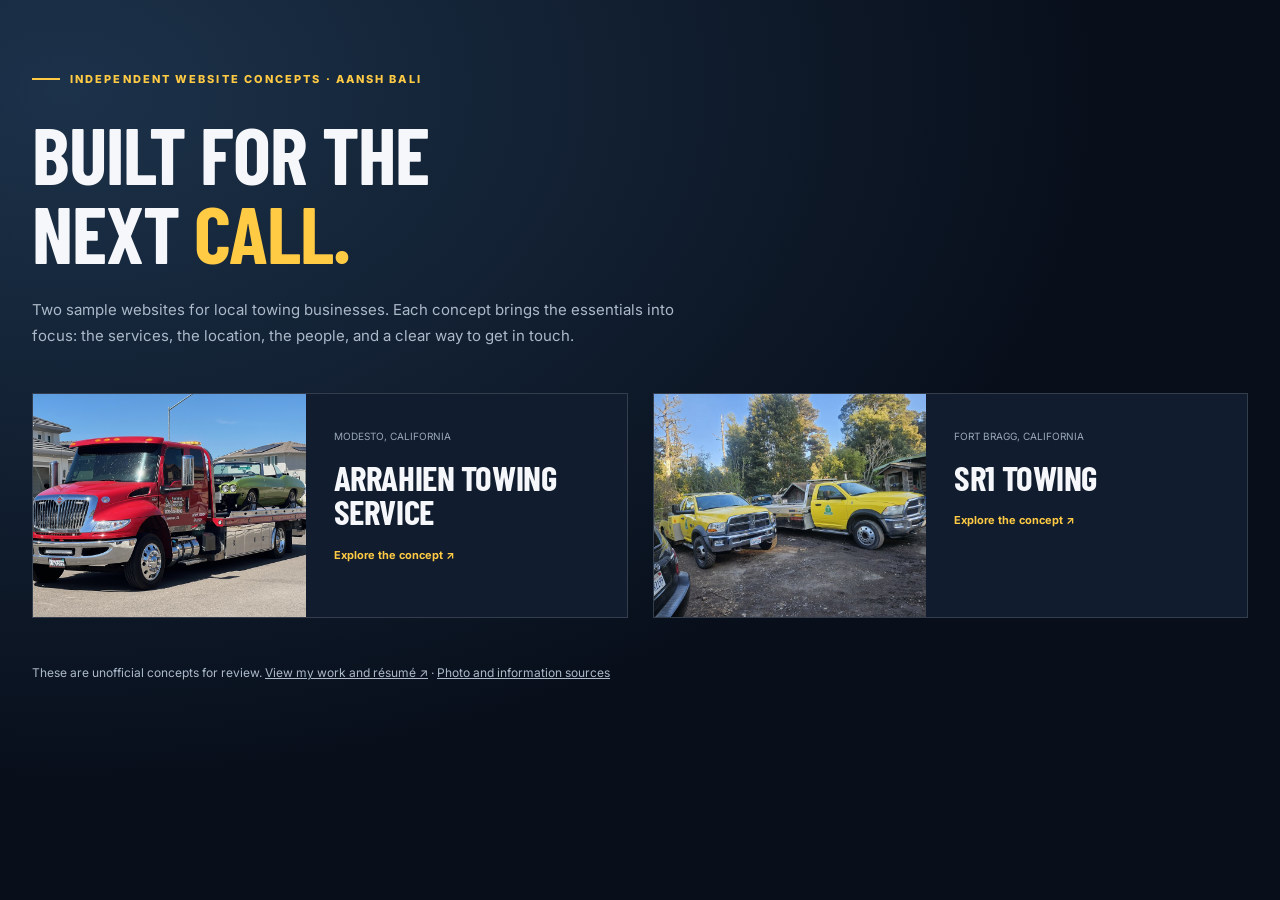
<file: index.html>
<!doctype html><html lang="en"><head><meta charset="utf-8"><meta name="viewport" content="width=device-width,initial-scale=1"><meta name="robots" content="noindex,nofollow,noarchive"><title>Towing Website Concepts — Aansh Bali</title><link rel="icon" href="./assets/favicon.svg"><link rel="stylesheet" href="./assets/style.css"></head><body><main class="hub"><div class="wrap"><div class="eyebrow">Independent website concepts · Aansh Bali</div><h1>Built for the<br>next <em style="color:var(--accent);font-style:normal">call.</em></h1><p>Two sample websites for local towing businesses. Each concept brings the essentials into focus: the services, the location, the people, and a clear way to get in touch.</p><div class="hub-grid"><a class="hub-card" href="./arrahien/"><img src="./assets/arrahien-0.jpg" alt="Arrahien Towing Service concept photo"><div><small>MODESTO, CALIFORNIA</small><h2>Arrahien Towing Service</h2><span>Explore the concept ↗</span></div></a><a class="hub-card" href="./sr1/"><img src="./assets/sr1-1.jpg" alt="SR1 Towing concept photo"><div><small>FORT BRAGG, CALIFORNIA</small><h2>SR1 Towing</h2><span>Explore the concept ↗</span></div></a></div><p style="font-size:12px">These are unofficial concepts for review. <a href="https://aanshbali.com/" style="text-decoration:underline">View my work and résumé ↗</a> · <a href="./credits.html" style="text-decoration:underline">Photo and information sources</a></p></div></main></body></html>
</file>
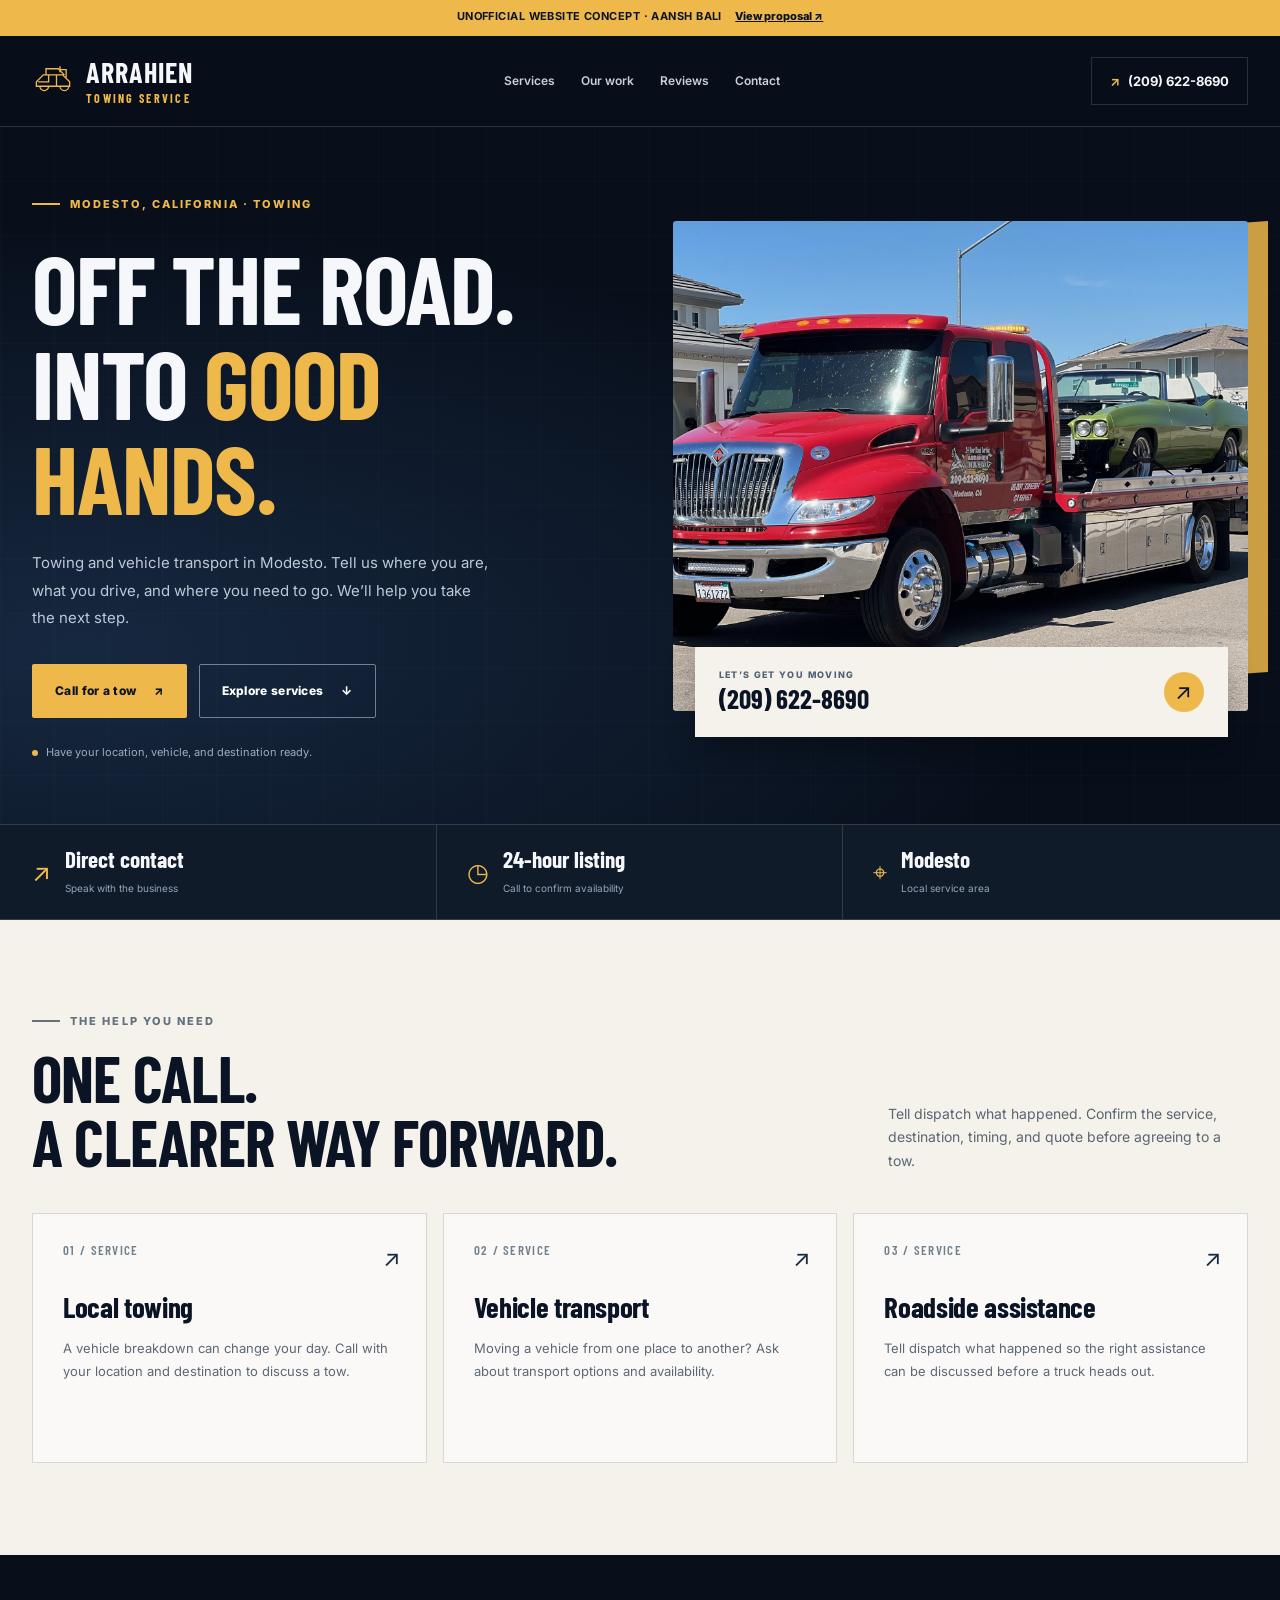
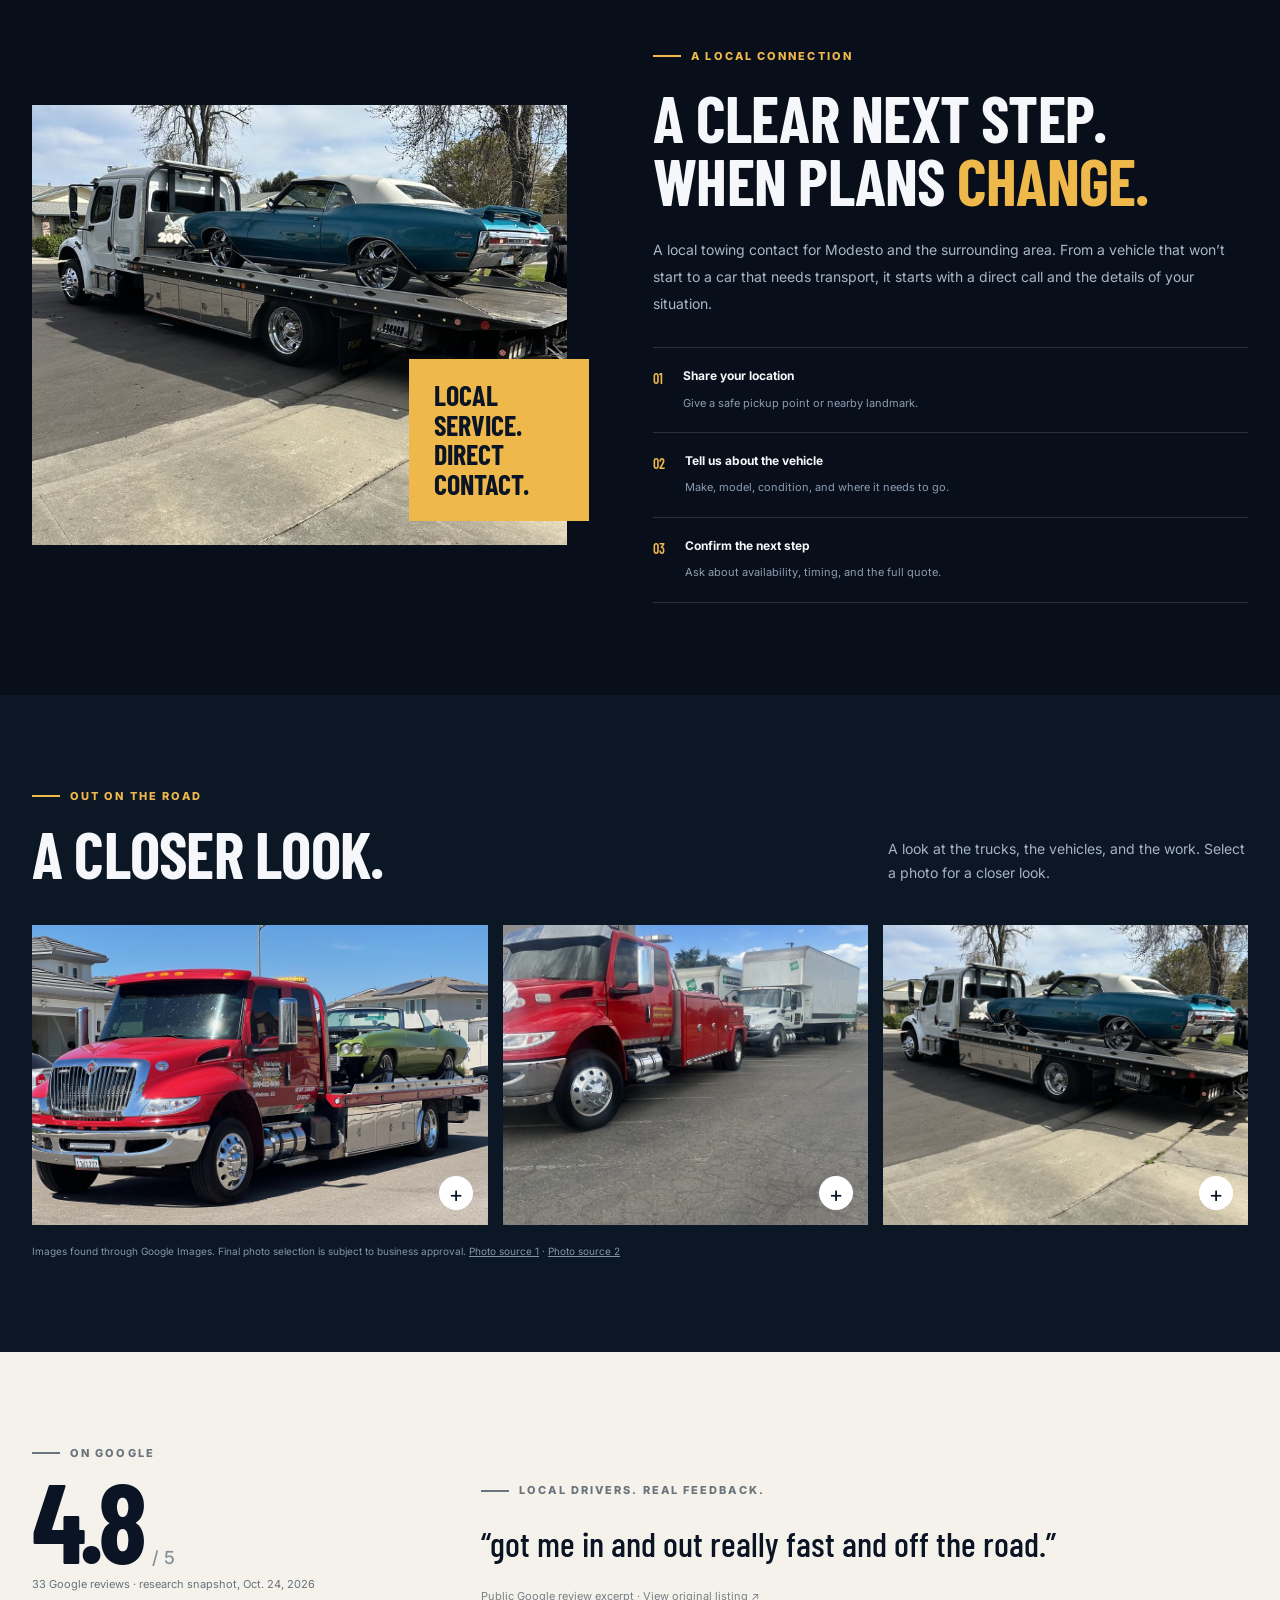
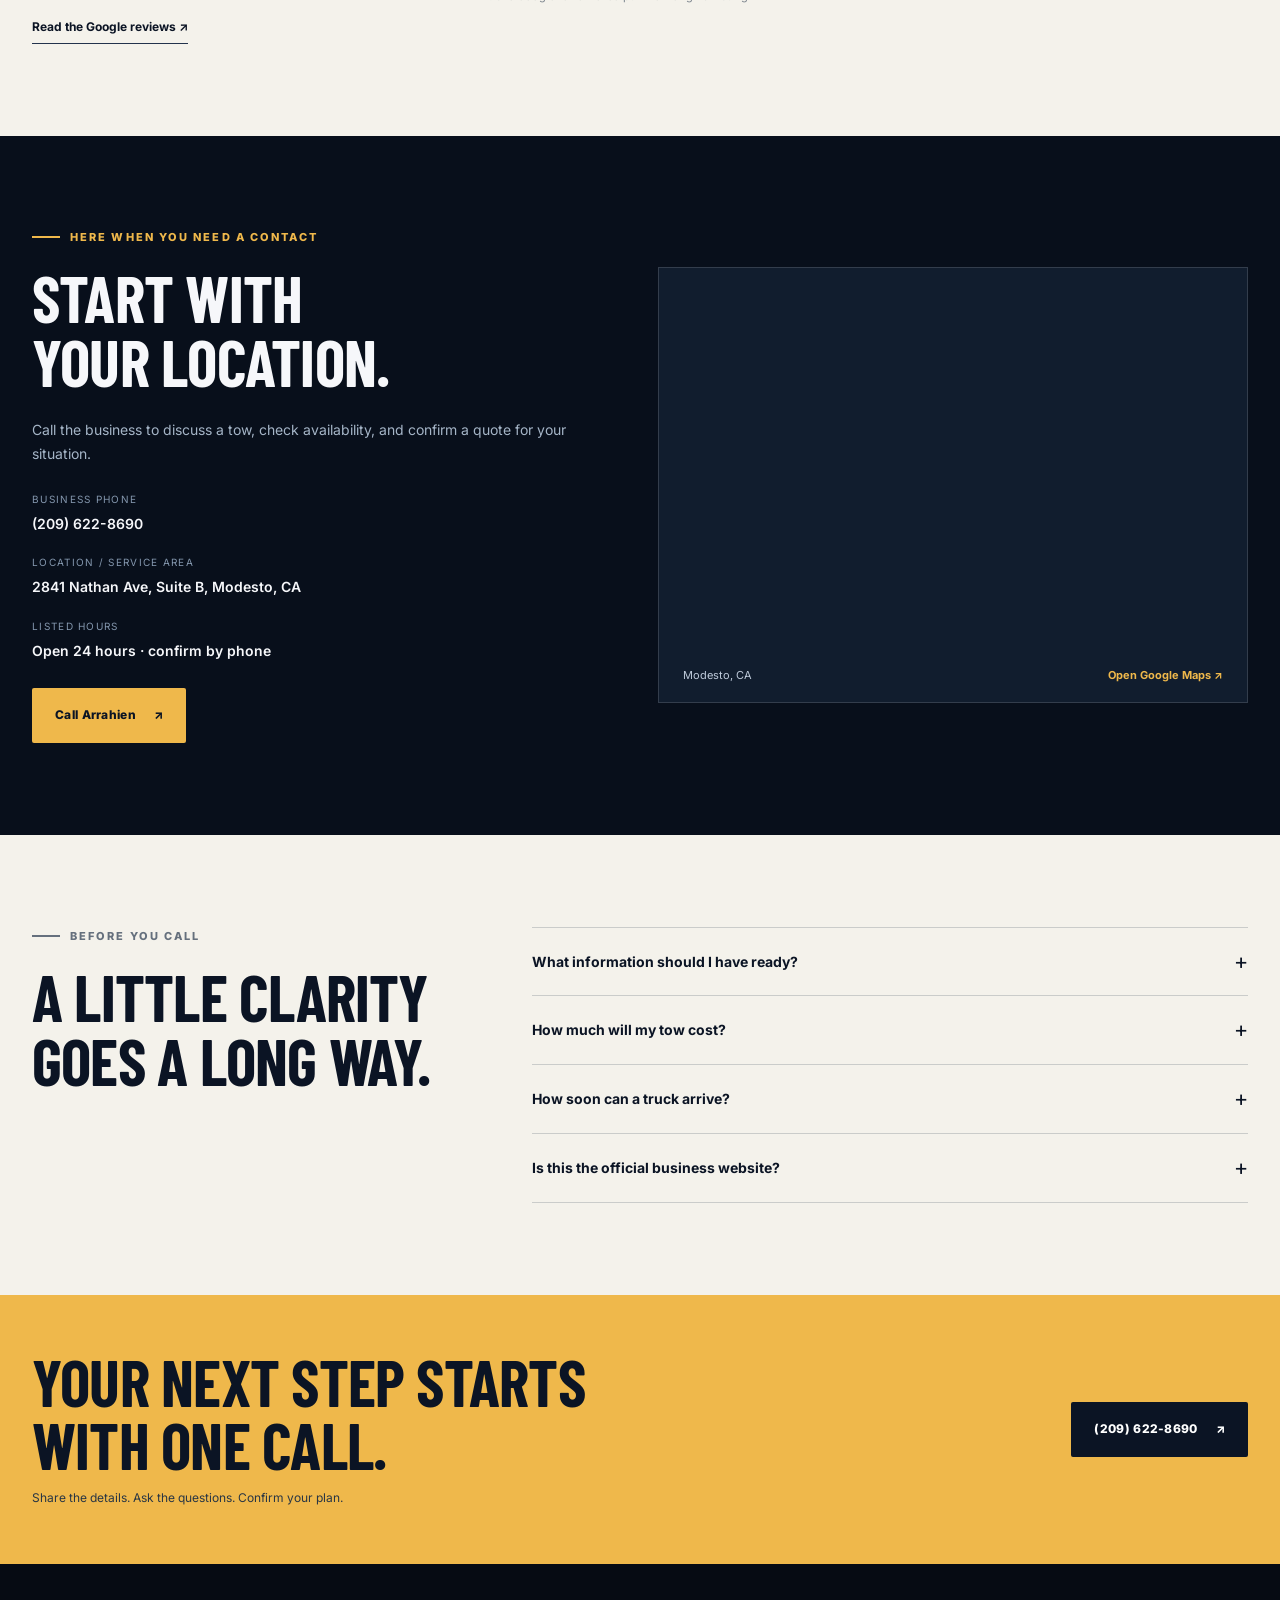
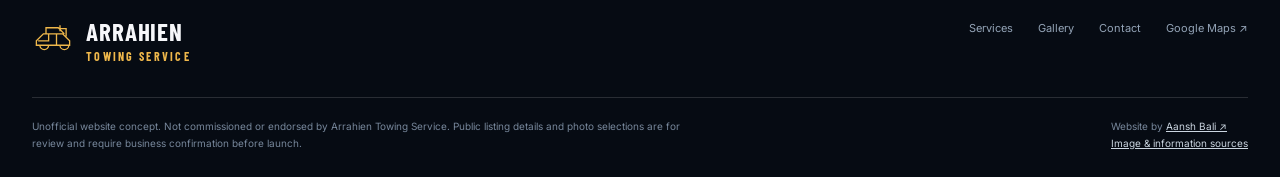
<file: arrahien/index.html>
<!doctype html>
<html lang="en"><head><meta charset="utf-8"><meta name="viewport" content="width=device-width,initial-scale=1"><meta name="robots" content="noindex,nofollow,noarchive"><meta name="description" content="Unofficial website concept for Arrahien Towing Service in Modesto, prepared by independent developer Aansh Bali."><title>Arrahien Towing Service | Website Concept by Aansh Bali</title><link rel="icon" href="../assets/favicon.svg" type="image/svg+xml"><link rel="stylesheet" href="../assets/style.css"><style>:root{--accent:#efb84b}</style></head>
<body><a class="skip" href="#main">Skip to content</a>
<div class="preview">UNOFFICIAL WEBSITE CONCEPT · AANSH BALI <button type="button" data-proposal>View proposal ↗</button></div>
<header class="nav"><div class="wrap nav-inner"><a href="#" aria-label="Arrahien Towing Service home"><span class="brand"><svg viewBox="0 0 48 48" aria-hidden="true"><path d="M5 30h23V17H13l-8 8v5Zm23-13h7l8 8v5H28M9 30a5 5 0 1 0 10 0m13 0a5 5 0 1 0 10 0M16 17v-7h14l7 7M7 25h12v-8M32 7v7m0-3h7v9"/></svg><span>ARRAHIEN<small>TOWING SERVICE</small></span></span></a><nav class="nav-links" id="main-menu" aria-label="Main navigation"><a href="#services">Services</a><a href="#work">Our work</a><a href="#reviews">Reviews</a><a href="#contact">Contact</a></nav><a class="nav-phone" href="tel:+12096228690" aria-label="Call Arrahien Towing Service at (209) 622-8690"><span aria-hidden="true">↗</span>(209) 622-8690</a><button class="menu-toggle" type="button" aria-controls="main-menu" aria-expanded="false">Menu</button></div></header>
<main id="main"><section class="hero"><div class="wrap hero-grid"><div class="hero-copy"><div class="eyebrow">Modesto, California · Towing</div><h1>Off the road.<br>Into <em>good hands.</em></h1><p>Towing and vehicle transport in Modesto. Tell us where you are, what you drive, and where you need to go. We’ll help you take the next step.</p><div class="actions"><a class="btn btn-primary" href="tel:+12096228690">Call for a tow <span aria-hidden="true">↗</span></a><a class="btn btn-outline" href="#services">Explore services <span aria-hidden="true">↓</span></a></div><div class="hero-note"><span class="dot"></span>Have your location, vehicle, and destination ready.</div></div><div class="hero-photo"><img src="../assets/arrahien-0.jpg" alt="Arrahien Towing Service truck or vehicle from its public business listing" fetchpriority="high"><a class="photo-label" href="tel:+12096228690"><span><small>LET’S GET YOU MOVING</small><strong>(209) 622-8690</strong></span><span class="round-arrow" aria-hidden="true">↗</span></a></div></div></section>
<div class="trust"><div class="wrap trust-inner"><div><span class="mark" aria-hidden="true">↗</span><div><b>Direct contact</b><small>Speak with the business</small></div></div><div><span class="mark" aria-hidden="true">◷</span><div><b>24-hour listing</b><small>Call to confirm availability</small></div></div><div><span class="mark" aria-hidden="true">⌖</span><div><b>Modesto</b><small>Local service area</small></div></div></div></div>
<section class="block light" id="services"><div class="wrap"><div class="heading"><div><div class="eyebrow">The help you need</div><h2>One call.<br>A clearer way forward.</h2></div><p>Tell dispatch what happened. Confirm the service, destination, timing, and quote before agreeing to a tow.</p></div><div class="service-grid"><article class="service"><div class="num">01 / SERVICE</div><span class="arrow" aria-hidden="true">↗</span><h3>Local towing</h3><p>A vehicle breakdown can change your day. Call with your location and destination to discuss a tow.</p></article><article class="service"><div class="num">02 / SERVICE</div><span class="arrow" aria-hidden="true">↗</span><h3>Vehicle transport</h3><p>Moving a vehicle from one place to another? Ask about transport options and availability.</p></article><article class="service"><div class="num">03 / SERVICE</div><span class="arrow" aria-hidden="true">↗</span><h3>Roadside assistance</h3><p>Tell dispatch what happened so the right assistance can be discussed before a truck heads out.</p></article></div></div></section>
<section class="block"><div class="wrap story-grid"><div class="story-image"><img src="../assets/arrahien-2.jpg" alt="Public business photo for Arrahien Towing Service" loading="lazy"><div class="tag">Local service.<br>Direct contact.</div></div><div class="story-copy"><div class="eyebrow">A local connection</div><h2>A clear next step.<br>When plans <em>change.</em></h2><p>A local towing contact for Modesto and the surrounding area. From a vehicle that won’t start to a car that needs transport, it starts with a direct call and the details of your situation.</p><div class="steps"><div class="step"><b>01</b><div><strong>Share your location</strong><span>Give a safe pickup point or nearby landmark.</span></div></div><div class="step"><b>02</b><div><strong>Tell us about the vehicle</strong><span>Make, model, condition, and where it needs to go.</span></div></div><div class="step"><b>03</b><div><strong>Confirm the next step</strong><span>Ask about availability, timing, and the full quote.</span></div></div></div></div></div></section>
<section class="block" id="work" style="background:#0c1726"><div class="wrap"><div class="heading"><div><div class="eyebrow">Out on the road</div><h2>A closer look.</h2></div><p>A look at the trucks, the vehicles, and the work. Select a photo for a closer look.</p></div><div class="gallery "><button type="button" data-photo aria-label="Enlarge Arrahien Towing Service photo 1"><img src="../assets/arrahien-0.jpg" alt="Arrahien Towing Service — public business photo 1" loading="lazy"><span class="zoom" aria-hidden="true">+</span></button><button type="button" data-photo aria-label="Enlarge Arrahien Towing Service photo 2"><img src="../assets/arrahien-1.jpg" alt="Arrahien Towing Service — public business photo 2" loading="lazy"><span class="zoom" aria-hidden="true">+</span></button><button type="button" data-photo aria-label="Enlarge Arrahien Towing Service photo 3"><img src="../assets/arrahien-2.jpg" alt="Arrahien Towing Service — public business photo 3" loading="lazy"><span class="zoom" aria-hidden="true">+</span></button></div><p class="gallery-note">Images found through Google Images. Final photo selection is subject to business approval. <a href="https://www.mapquest.com/us/california/arrahien-towing-service-358136338" target="_blank" rel="noopener noreferrer">Photo source 1</a> · <a href="https://m.yelp.com/biz/arrahien-towing-service-modesto" target="_blank" rel="noopener noreferrer">Photo source 2</a></p></div></section>
<section class="block light" id="reviews"><div class="wrap review-grid"><div><div class="eyebrow">On Google</div><div class="rating">4.8<small>/ 5</small></div><p class="review-meta">33 Google reviews · research snapshot, Oct. 24, 2026</p><a class="review-link" href="https://www.google.com/maps/place/Arrahien+Towing+Service/data=!4m7!3m6!1s0x809055187e3f0b5f:0x3ae7fdc0ac6f9054!8m2!3d37.6313284!4d-120.9415799!16s%2Fg%2F11t2yb88xp!19sChIJXws_fhhVkIARVJBvrMD95zo?authuser=0&amp;hl=en&amp;g_ep=EgoyMDI2MTAyMC4wIJJjKgBIAVAD&amp;rclk=1" target="_blank" rel="noopener noreferrer">Read the Google reviews ↗</a></div><div><div class="eyebrow">Local drivers. Real feedback.</div><blockquote class="review-quote">“got me in and out really fast and off the road.”</blockquote><div class="review-source">Public Google review excerpt · <a href="https://www.google.com/maps/place/Arrahien+Towing+Service/data=!4m7!3m6!1s0x809055187e3f0b5f:0x3ae7fdc0ac6f9054!8m2!3d37.6313284!4d-120.9415799!16s%2Fg%2F11t2yb88xp!19sChIJXws_fhhVkIARVJBvrMD95zo?authuser=0&amp;hl=en&amp;g_ep=EgoyMDI2MTAyMC4wIJJjKgBIAVAD&amp;rclk=1" target="_blank" rel="noopener noreferrer">View original listing ↗</a></div></div></div></section>
<section class="block" id="contact"><div class="wrap contact-grid"><div class="contact-copy"><div class="eyebrow">Here when you need a contact</div><h2>Start with<br>your location.</h2><p>Call the business to discuss a tow, check availability, and confirm a quote for your situation.</p><div class="contact-items"><div><small>Business phone</small><strong><a href="tel:+12096228690">(209) 622-8690</a></strong></div><div><small>Location / service area</small><strong>2841 Nathan Ave, Suite B, Modesto, CA</strong></div><div><small>Listed hours</small><strong>Open 24 hours · confirm by phone</strong></div></div><a class="btn btn-primary" href="tel:+12096228690">Call Arrahien <span aria-hidden="true">↗</span></a></div><div class="contact-map"><iframe title="Map showing Modesto towing location" src="https://www.google.com/maps?q=37.6313284,-120.9415799&amp;z=13&amp;output=embed" loading="lazy" referrerpolicy="no-referrer-when-downgrade" allowfullscreen></iframe><div class="map-bottom"><span>Modesto, CA</span><a href="https://www.google.com/maps/place/Arrahien+Towing+Service/data=!4m7!3m6!1s0x809055187e3f0b5f:0x3ae7fdc0ac6f9054!8m2!3d37.6313284!4d-120.9415799!16s%2Fg%2F11t2yb88xp!19sChIJXws_fhhVkIARVJBvrMD95zo?authuser=0&amp;hl=en&amp;g_ep=EgoyMDI2MTAyMC4wIJJjKgBIAVAD&amp;rclk=1" target="_blank" rel="noopener noreferrer">Open Google Maps ↗</a></div></div></div></section>
<section class="block light"><div class="wrap faq-grid"><div><div class="eyebrow">Before you call</div><h2>A little clarity<br>goes a long way.</h2></div><div><details><summary>What information should I have ready?</summary><p>Your exact location, vehicle make and model, whether it can roll or steer, and the destination. Mention access restrictions or any damage.</p></details><details><summary>How much will my tow cost?</summary><p>Call the business for a quote based on distance, vehicle type, access, and the service needed. Confirm the full price before agreeing to the work.</p></details><details><summary>How soon can a truck arrive?</summary><p>Availability changes. The business can confirm whether help is available and provide an estimated arrival time when you call.</p></details><details><summary>Is this the official business website?</summary><p>This is an independent design concept prepared by Aansh Bali. Business information and images need the business’s approval before an official launch.</p></details></div></div></section>
<section class="callout"><div class="wrap"><div><h2>Your next step starts<br>with one call.</h2><p>Share the details. Ask the questions. Confirm your plan.</p></div><a class="btn btn-paper" href="tel:+12096228690">(209) 622-8690 <span aria-hidden="true">↗</span></a></div></section></main>
<footer class="footer"><div class="wrap"><div class="footer-top"><a href="#"><span class="brand"><svg viewBox="0 0 48 48" aria-hidden="true"><path d="M5 30h23V17H13l-8 8v5Zm23-13h7l8 8v5H28M9 30a5 5 0 1 0 10 0m13 0a5 5 0 1 0 10 0M16 17v-7h14l7 7M7 25h12v-8M32 7v7m0-3h7v9"/></svg><span>ARRAHIEN<small>TOWING SERVICE</small></span></span></a><nav class="footer-nav" aria-label="Footer navigation"><a href="#services">Services</a><a href="#work">Gallery</a><a href="#contact">Contact</a><a href="https://www.google.com/maps/place/Arrahien+Towing+Service/data=!4m7!3m6!1s0x809055187e3f0b5f:0x3ae7fdc0ac6f9054!8m2!3d37.6313284!4d-120.9415799!16s%2Fg%2F11t2yb88xp!19sChIJXws_fhhVkIARVJBvrMD95zo?authuser=0&amp;hl=en&amp;g_ep=EgoyMDI2MTAyMC4wIJJjKgBIAVAD&amp;rclk=1" target="_blank" rel="noopener noreferrer">Google Maps ↗</a></nav></div><div class="footer-bottom"><p>Unofficial website concept. Not commissioned or endorsed by Arrahien Towing Service. Public listing details and photo selections are for review and require business confirmation before launch.</p><div>Website by <a href="https://aanshbali.com/" target="_blank" rel="noopener noreferrer">Aansh Bali ↗</a><br><a href="../credits.html">Image &amp; information sources</a></div></div></div></footer>
<a class="mobile-call" href="tel:+12096228690"><span>CALL THE BUSINESS ↗</span><strong>(209) 622-8690</strong></a>
<dialog id="proposal" aria-labelledby="proposal-title"><button class="dialog-close" type="button" data-close aria-label="Close proposal">×</button><div class="eyebrow">A website proposal from Aansh Bali</div><h2 id="proposal-title">Here’s what this<br>could become.</h2><p>I’m a college student and independent web developer in Fremont. You work directly with me, from the first idea through launch.</p><div class="price">$650 <small>one-time website build</small></div><ul><li>A finished mobile-friendly website with up to three pages</li><li>Your services, service area, approved photos, and contact details</li><li>Tap-to-call buttons, Google Maps links, and basic search metadata</li><li>Your business’s own content and final approval before launch</li></ul><p><strong>No monthly or annual service fees from me.</strong> Domain registration and renewal are paid separately to the registrar. Free hosting can be used where suitable; any paid plan, usage upgrade, or additional work would be agreed before a charge is incurred.</p><div class="actions"><a class="btn btn-primary" href="mailto:aanshsbali@gmail.com?subject=Zoom%20walkthrough%20%E2%80%94%20Arrahien%20Towing%20Service%20website%20concept">Arrange a Zoom walkthrough ↗</a><a class="btn btn-outline" href="https://aanshbali.com/" target="_blank" rel="noopener noreferrer">My work &amp; résumé ↗</a></div><p class="proposal-fine">This is a sample, not an agreed project or an official business website. A one-page build is $300; a larger build with up to five pages is $1,000. Final scope is agreed before work begins.</p></dialog>
<dialog id="lightbox" class="lightbox" aria-label="Enlarged business photo"><button class="dialog-close" type="button" data-close aria-label="Close enlarged photo">×</button><img alt=""></dialog><script src="../assets/site.js" defer></script></body></html>
</file>
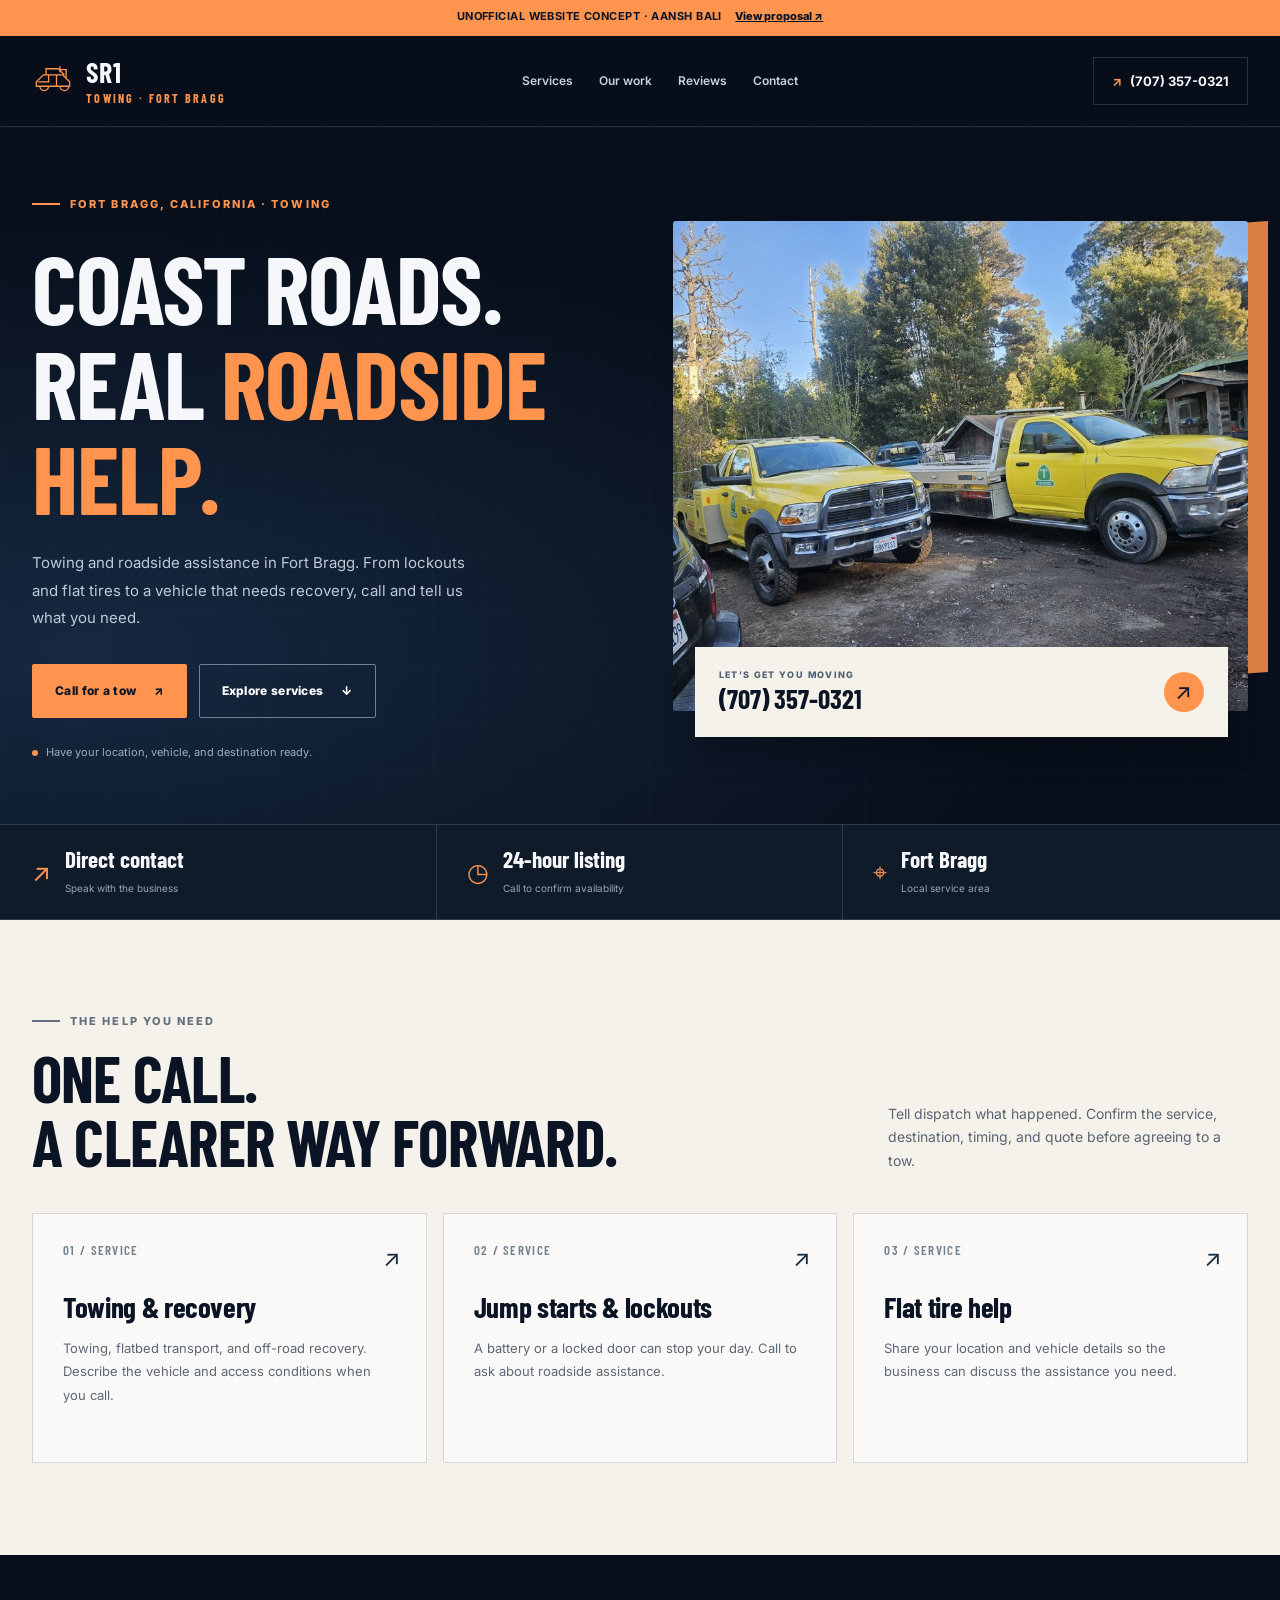
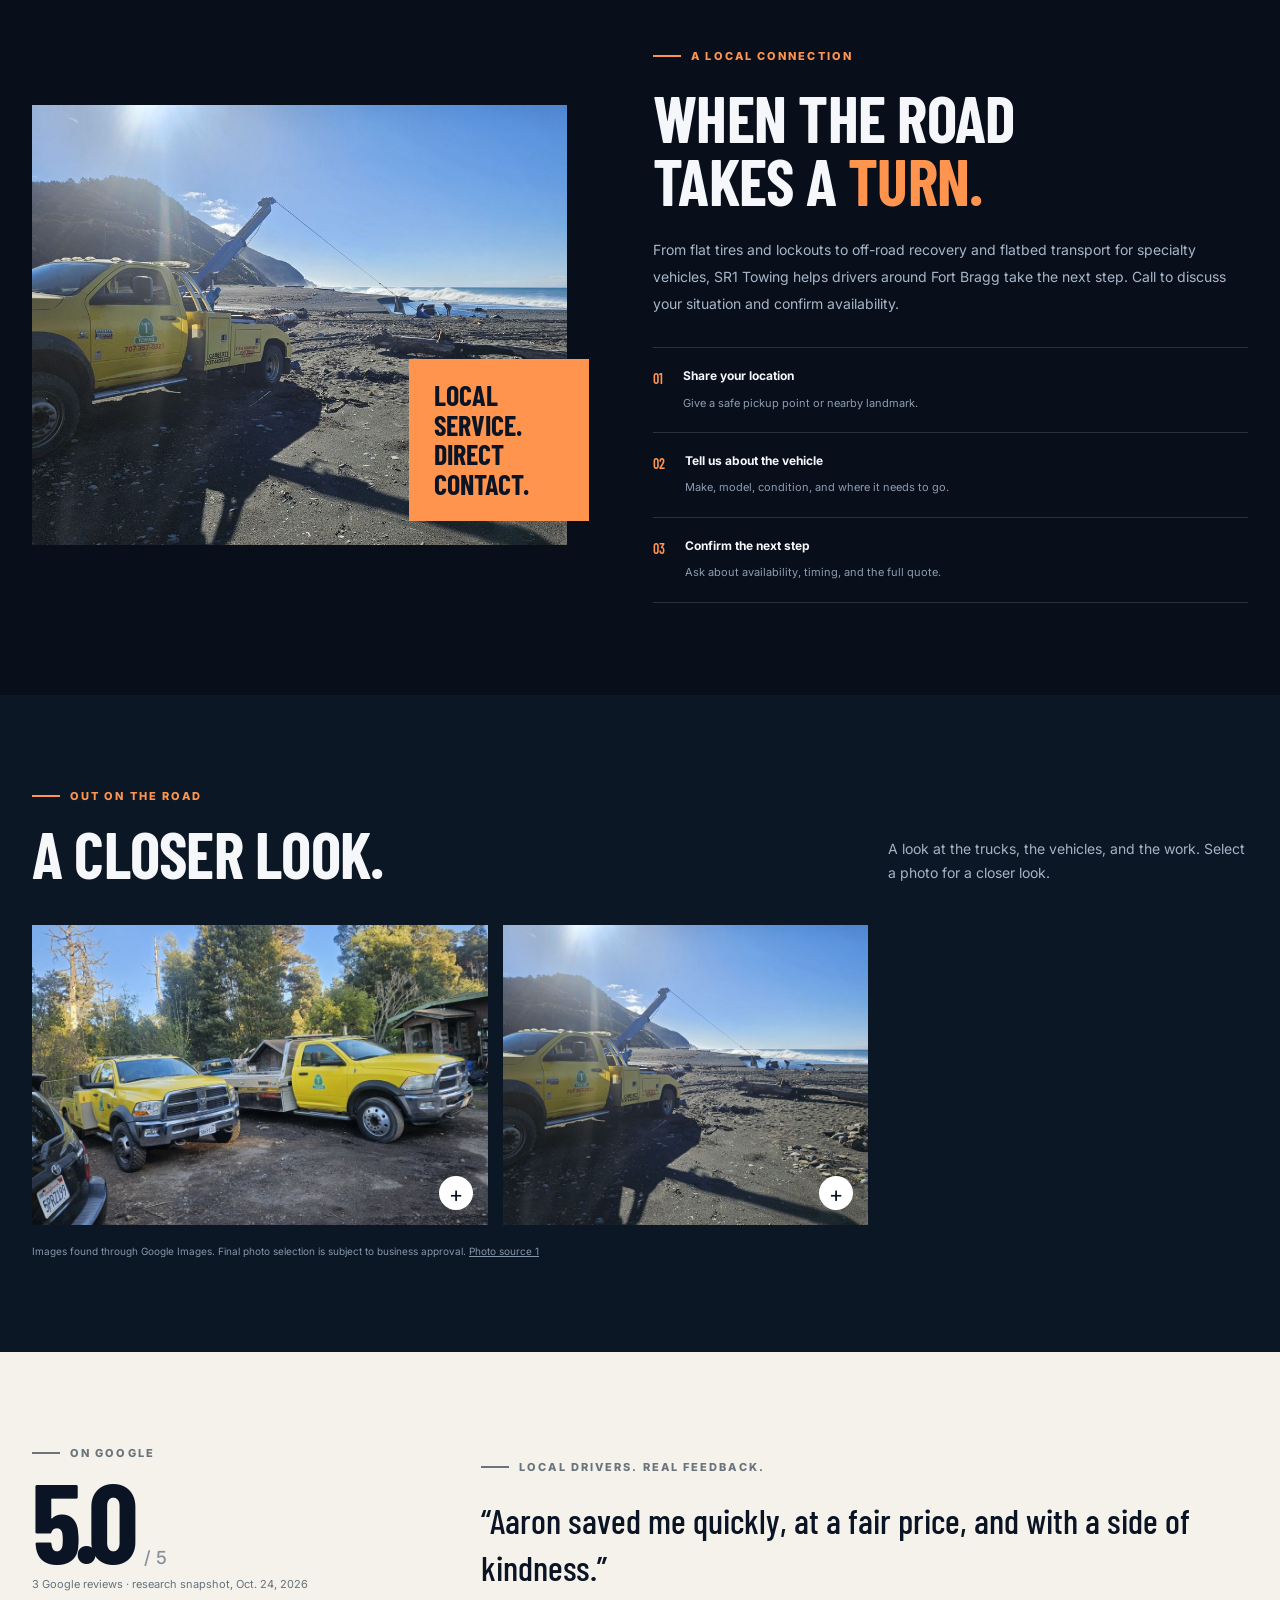
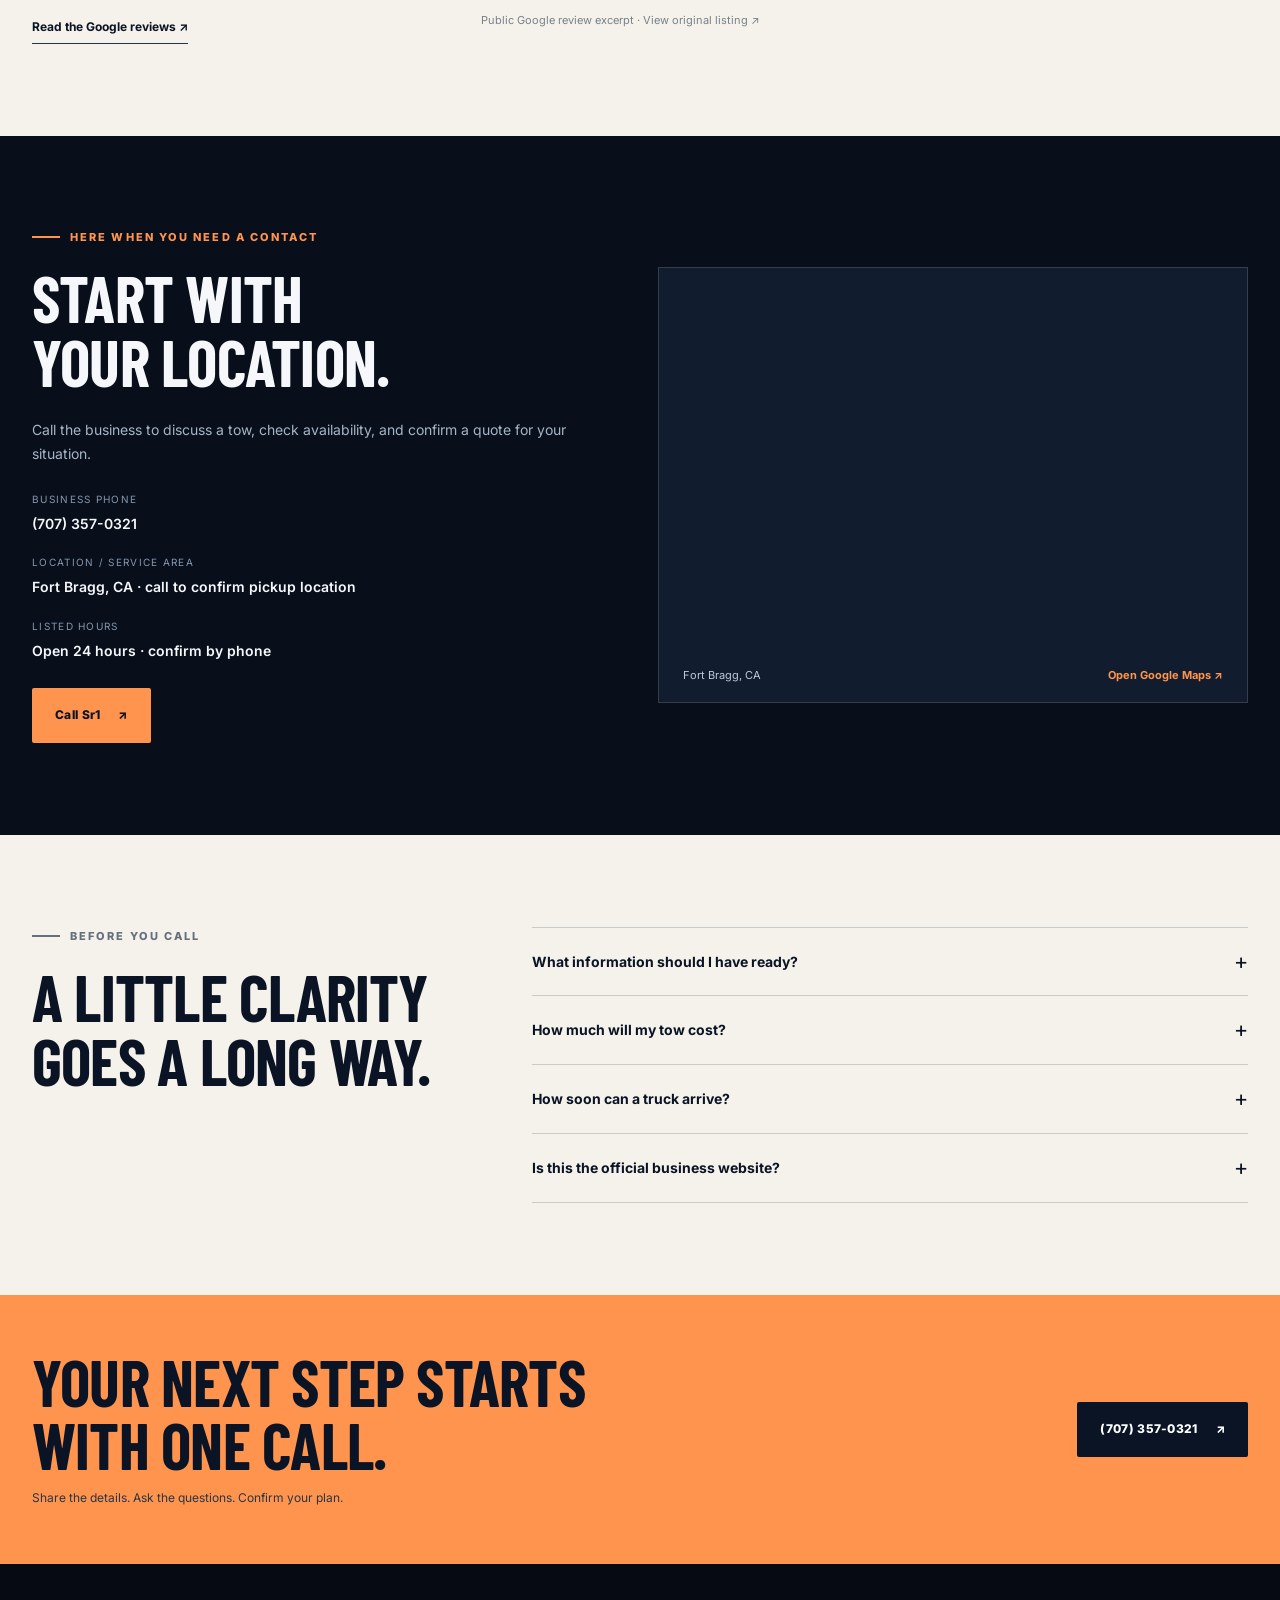
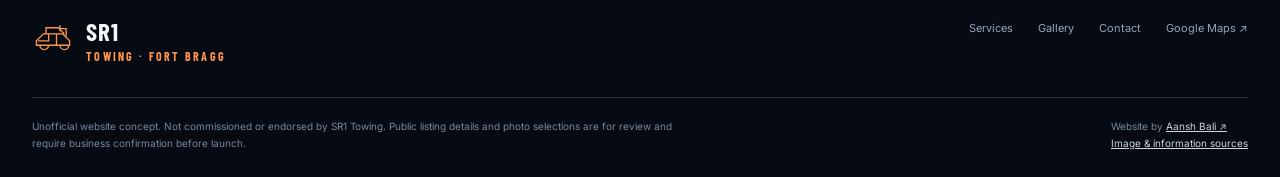
<file: sr1/index.html>
<!doctype html>
<html lang="en"><head><meta charset="utf-8"><meta name="viewport" content="width=device-width,initial-scale=1"><meta name="robots" content="noindex,nofollow,noarchive"><meta name="description" content="Unofficial website concept for SR1 Towing in Fort Bragg, prepared by independent developer Aansh Bali."><title>SR1 Towing | Website Concept by Aansh Bali</title><link rel="icon" href="../assets/favicon.svg" type="image/svg+xml"><link rel="stylesheet" href="../assets/style.css"><style>:root{--accent:#ff944e}</style></head>
<body><a class="skip" href="#main">Skip to content</a>
<div class="preview">UNOFFICIAL WEBSITE CONCEPT · AANSH BALI <button type="button" data-proposal>View proposal ↗</button></div>
<header class="nav"><div class="wrap nav-inner"><a href="#" aria-label="SR1 Towing home"><span class="brand"><svg viewBox="0 0 48 48" aria-hidden="true"><path d="M5 30h23V17H13l-8 8v5Zm23-13h7l8 8v5H28M9 30a5 5 0 1 0 10 0m13 0a5 5 0 1 0 10 0M16 17v-7h14l7 7M7 25h12v-8M32 7v7m0-3h7v9"/></svg><span>SR1<small>TOWING · FORT BRAGG</small></span></span></a><nav class="nav-links" id="main-menu" aria-label="Main navigation"><a href="#services">Services</a><a href="#work">Our work</a><a href="#reviews">Reviews</a><a href="#contact">Contact</a></nav><a class="nav-phone" href="tel:+17073570321" aria-label="Call SR1 Towing at (707) 357-0321"><span aria-hidden="true">↗</span>(707) 357-0321</a><button class="menu-toggle" type="button" aria-controls="main-menu" aria-expanded="false">Menu</button></div></header>
<main id="main"><section class="hero"><div class="wrap hero-grid"><div class="hero-copy"><div class="eyebrow">Fort Bragg, California · Towing</div><h1>Coast roads.<br>Real <em>roadside help.</em></h1><p>Towing and roadside assistance in Fort Bragg. From lockouts and flat tires to a vehicle that needs recovery, call and tell us what you need.</p><div class="actions"><a class="btn btn-primary" href="tel:+17073570321">Call for a tow <span aria-hidden="true">↗</span></a><a class="btn btn-outline" href="#services">Explore services <span aria-hidden="true">↓</span></a></div><div class="hero-note"><span class="dot"></span>Have your location, vehicle, and destination ready.</div></div><div class="hero-photo"><img src="../assets/sr1-1.jpg" alt="SR1 Towing truck or vehicle from its public business listing" fetchpriority="high"><a class="photo-label" href="tel:+17073570321"><span><small>LET’S GET YOU MOVING</small><strong>(707) 357-0321</strong></span><span class="round-arrow" aria-hidden="true">↗</span></a></div></div></section>
<div class="trust"><div class="wrap trust-inner"><div><span class="mark" aria-hidden="true">↗</span><div><b>Direct contact</b><small>Speak with the business</small></div></div><div><span class="mark" aria-hidden="true">◷</span><div><b>24-hour listing</b><small>Call to confirm availability</small></div></div><div><span class="mark" aria-hidden="true">⌖</span><div><b>Fort Bragg</b><small>Local service area</small></div></div></div></div>
<section class="block light" id="services"><div class="wrap"><div class="heading"><div><div class="eyebrow">The help you need</div><h2>One call.<br>A clearer way forward.</h2></div><p>Tell dispatch what happened. Confirm the service, destination, timing, and quote before agreeing to a tow.</p></div><div class="service-grid"><article class="service"><div class="num">01 / SERVICE</div><span class="arrow" aria-hidden="true">↗</span><h3>Towing &amp; recovery</h3><p>Towing, flatbed transport, and off-road recovery. Describe the vehicle and access conditions when you call.</p></article><article class="service"><div class="num">02 / SERVICE</div><span class="arrow" aria-hidden="true">↗</span><h3>Jump starts &amp; lockouts</h3><p>A battery or a locked door can stop your day. Call to ask about roadside assistance.</p></article><article class="service"><div class="num">03 / SERVICE</div><span class="arrow" aria-hidden="true">↗</span><h3>Flat tire help</h3><p>Share your location and vehicle details so the business can discuss the assistance you need.</p></article></div></div></section>
<section class="block"><div class="wrap story-grid"><div class="story-image"><img src="../assets/sr1-2.jpg" alt="Public business photo for SR1 Towing" loading="lazy"><div class="tag">Local service.<br>Direct contact.</div></div><div class="story-copy"><div class="eyebrow">A local connection</div><h2>When the road<br>takes a <em>turn.</em></h2><p>From flat tires and lockouts to off-road recovery and flatbed transport for specialty vehicles, SR1 Towing helps drivers around Fort Bragg take the next step. Call to discuss your situation and confirm availability.</p><div class="steps"><div class="step"><b>01</b><div><strong>Share your location</strong><span>Give a safe pickup point or nearby landmark.</span></div></div><div class="step"><b>02</b><div><strong>Tell us about the vehicle</strong><span>Make, model, condition, and where it needs to go.</span></div></div><div class="step"><b>03</b><div><strong>Confirm the next step</strong><span>Ask about availability, timing, and the full quote.</span></div></div></div></div></div></section>
<section class="block" id="work" style="background:#0c1726"><div class="wrap"><div class="heading"><div><div class="eyebrow">Out on the road</div><h2>A closer look.</h2></div><p>A look at the trucks, the vehicles, and the work. Select a photo for a closer look.</p></div><div class="gallery "><button type="button" data-photo aria-label="Enlarge SR1 Towing photo 1"><img src="../assets/sr1-1.jpg" alt="SR1 Towing — public business photo 1" loading="lazy"><span class="zoom" aria-hidden="true">+</span></button><button type="button" data-photo aria-label="Enlarge SR1 Towing photo 2"><img src="../assets/sr1-2.jpg" alt="SR1 Towing — public business photo 2" loading="lazy"><span class="zoom" aria-hidden="true">+</span></button></div><p class="gallery-note">Images found through Google Images. Final photo selection is subject to business approval. <a href="https://m.yelp.com/biz/sr-1-towing-fort-bragg" target="_blank" rel="noopener noreferrer">Photo source 1</a></p></div></section>
<section class="block light" id="reviews"><div class="wrap review-grid"><div><div class="eyebrow">On Google</div><div class="rating">5.0<small>/ 5</small></div><p class="review-meta">3 Google reviews · research snapshot, Oct. 24, 2026</p><a class="review-link" href="https://www.google.com/maps/place/Sr1+towing/data=!4m7!3m6!1s0x80803586c2b861f5:0xfbd7285778b9ad77!8m2!3d39.4522465!4d-123.804803!16s%2Fg%2F11mt2k1y85!19sChIJ9WG4woY1gIARd625eFco1_s?authuser=0&amp;hl=en&amp;g_ep=EgoyMDI2MTAyMC4wIJJjKgBIAVAD&amp;rclk=1" target="_blank" rel="noopener noreferrer">Read the Google reviews ↗</a></div><div><div class="eyebrow">Local drivers. Real feedback.</div><blockquote class="review-quote">“Aaron saved me quickly, at a fair price, and with a side of kindness.”</blockquote><div class="review-source">Public Google review excerpt · <a href="https://www.google.com/maps/place/Sr1+towing/data=!4m7!3m6!1s0x80803586c2b861f5:0xfbd7285778b9ad77!8m2!3d39.4522465!4d-123.804803!16s%2Fg%2F11mt2k1y85!19sChIJ9WG4woY1gIARd625eFco1_s?authuser=0&amp;hl=en&amp;g_ep=EgoyMDI2MTAyMC4wIJJjKgBIAVAD&amp;rclk=1" target="_blank" rel="noopener noreferrer">View original listing ↗</a></div></div></div></section>
<section class="block" id="contact"><div class="wrap contact-grid"><div class="contact-copy"><div class="eyebrow">Here when you need a contact</div><h2>Start with<br>your location.</h2><p>Call the business to discuss a tow, check availability, and confirm a quote for your situation.</p><div class="contact-items"><div><small>Business phone</small><strong><a href="tel:+17073570321">(707) 357-0321</a></strong></div><div><small>Location / service area</small><strong>Fort Bragg, CA · call to confirm pickup location</strong></div><div><small>Listed hours</small><strong>Open 24 hours · confirm by phone</strong></div></div><a class="btn btn-primary" href="tel:+17073570321">Call Sr1 <span aria-hidden="true">↗</span></a></div><div class="contact-map"><iframe title="Map showing Fort Bragg towing location" src="https://www.google.com/maps?q=39.4522465,-123.804803&amp;z=13&amp;output=embed" loading="lazy" referrerpolicy="no-referrer-when-downgrade" allowfullscreen></iframe><div class="map-bottom"><span>Fort Bragg, CA</span><a href="https://www.google.com/maps/place/Sr1+towing/data=!4m7!3m6!1s0x80803586c2b861f5:0xfbd7285778b9ad77!8m2!3d39.4522465!4d-123.804803!16s%2Fg%2F11mt2k1y85!19sChIJ9WG4woY1gIARd625eFco1_s?authuser=0&amp;hl=en&amp;g_ep=EgoyMDI2MTAyMC4wIJJjKgBIAVAD&amp;rclk=1" target="_blank" rel="noopener noreferrer">Open Google Maps ↗</a></div></div></div></section>
<section class="block light"><div class="wrap faq-grid"><div><div class="eyebrow">Before you call</div><h2>A little clarity<br>goes a long way.</h2></div><div><details><summary>What information should I have ready?</summary><p>Your exact location, vehicle make and model, whether it can roll or steer, and the destination. Mention access restrictions or any damage.</p></details><details><summary>How much will my tow cost?</summary><p>Call the business for a quote based on distance, vehicle type, access, and the service needed. Confirm the full price before agreeing to the work.</p></details><details><summary>How soon can a truck arrive?</summary><p>Availability changes. The business can confirm whether help is available and provide an estimated arrival time when you call.</p></details><details><summary>Is this the official business website?</summary><p>This is an independent design concept prepared by Aansh Bali. Business information and images need the business’s approval before an official launch.</p></details></div></div></section>
<section class="callout"><div class="wrap"><div><h2>Your next step starts<br>with one call.</h2><p>Share the details. Ask the questions. Confirm your plan.</p></div><a class="btn btn-paper" href="tel:+17073570321">(707) 357-0321 <span aria-hidden="true">↗</span></a></div></section></main>
<footer class="footer"><div class="wrap"><div class="footer-top"><a href="#"><span class="brand"><svg viewBox="0 0 48 48" aria-hidden="true"><path d="M5 30h23V17H13l-8 8v5Zm23-13h7l8 8v5H28M9 30a5 5 0 1 0 10 0m13 0a5 5 0 1 0 10 0M16 17v-7h14l7 7M7 25h12v-8M32 7v7m0-3h7v9"/></svg><span>SR1<small>TOWING · FORT BRAGG</small></span></span></a><nav class="footer-nav" aria-label="Footer navigation"><a href="#services">Services</a><a href="#work">Gallery</a><a href="#contact">Contact</a><a href="https://www.google.com/maps/place/Sr1+towing/data=!4m7!3m6!1s0x80803586c2b861f5:0xfbd7285778b9ad77!8m2!3d39.4522465!4d-123.804803!16s%2Fg%2F11mt2k1y85!19sChIJ9WG4woY1gIARd625eFco1_s?authuser=0&amp;hl=en&amp;g_ep=EgoyMDI2MTAyMC4wIJJjKgBIAVAD&amp;rclk=1" target="_blank" rel="noopener noreferrer">Google Maps ↗</a></nav></div><div class="footer-bottom"><p>Unofficial website concept. Not commissioned or endorsed by SR1 Towing. Public listing details and photo selections are for review and require business confirmation before launch.</p><div>Website by <a href="https://aanshbali.com/" target="_blank" rel="noopener noreferrer">Aansh Bali ↗</a><br><a href="../credits.html">Image &amp; information sources</a></div></div></div></footer>
<a class="mobile-call" href="tel:+17073570321"><span>CALL THE BUSINESS ↗</span><strong>(707) 357-0321</strong></a>
<dialog id="proposal" aria-labelledby="proposal-title"><button class="dialog-close" type="button" data-close aria-label="Close proposal">×</button><div class="eyebrow">A website proposal from Aansh Bali</div><h2 id="proposal-title">Here’s what this<br>could become.</h2><p>I’m a college student and independent web developer in Fremont. You work directly with me, from the first idea through launch.</p><div class="price">$650 <small>one-time website build</small></div><ul><li>A finished mobile-friendly website with up to three pages</li><li>Your services, service area, approved photos, and contact details</li><li>Tap-to-call buttons, Google Maps links, and basic search metadata</li><li>Your business’s own content and final approval before launch</li></ul><p><strong>No monthly or annual service fees from me.</strong> Domain registration and renewal are paid separately to the registrar. Free hosting can be used where suitable; any paid plan, usage upgrade, or additional work would be agreed before a charge is incurred.</p><div class="actions"><a class="btn btn-primary" href="mailto:aanshsbali@gmail.com?subject=Zoom%20walkthrough%20%E2%80%94%20SR1%20Towing%20website%20concept">Arrange a Zoom walkthrough ↗</a><a class="btn btn-outline" href="https://aanshbali.com/" target="_blank" rel="noopener noreferrer">My work &amp; résumé ↗</a></div><p class="proposal-fine">This is a sample, not an agreed project or an official business website. A one-page build is $300; a larger build with up to five pages is $1,000. Final scope is agreed before work begins.</p></dialog>
<dialog id="lightbox" class="lightbox" aria-label="Enlarged business photo"><button class="dialog-close" type="button" data-close aria-label="Close enlarged photo">×</button><img alt=""></dialog><script src="../assets/site.js" defer></script></body></html>
</file>
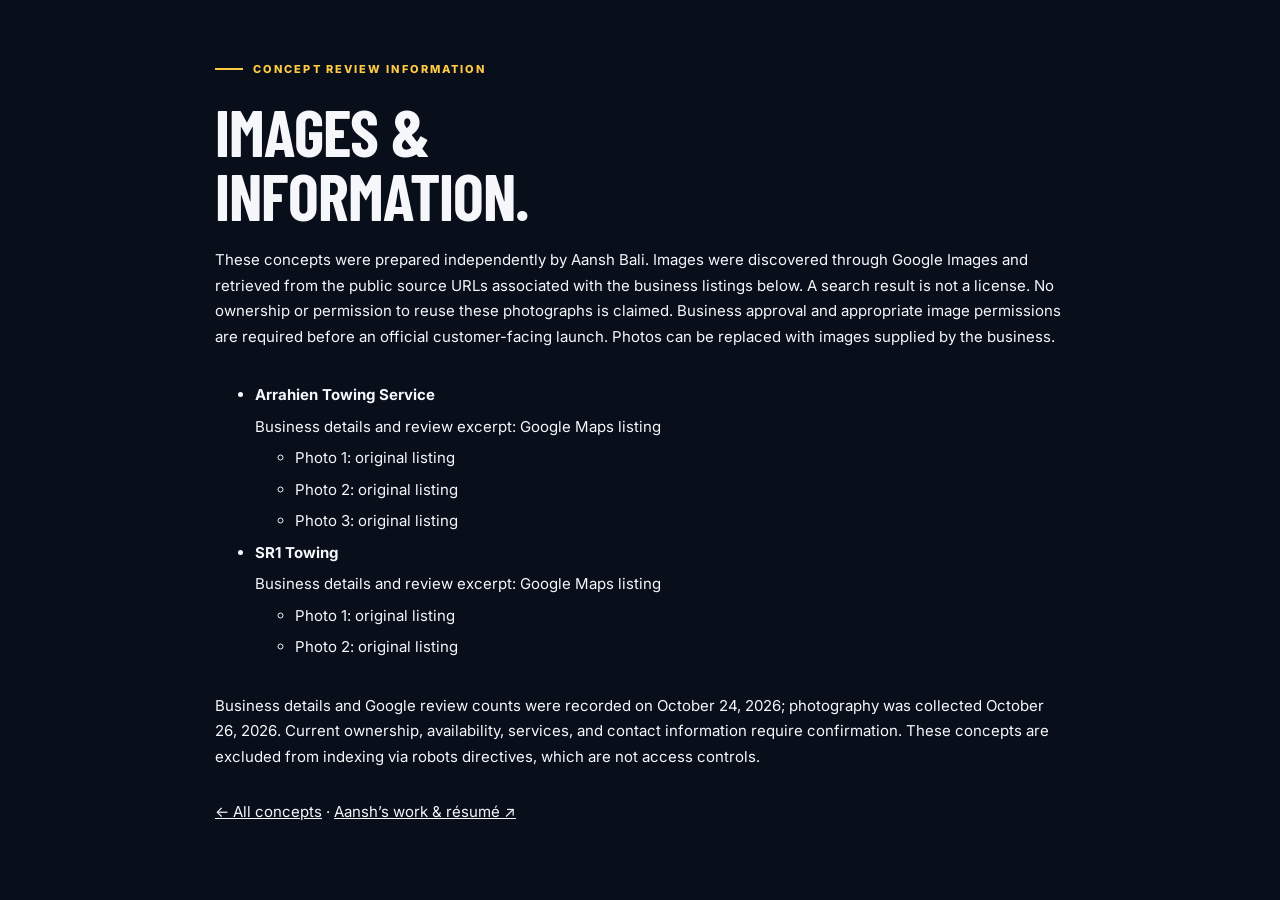
<file: credits.html>
<!doctype html><html lang="en"><head><meta charset="utf-8"><meta name="viewport" content="width=device-width,initial-scale=1"><meta name="robots" content="noindex,nofollow"><title>Concept sources — Aansh Bali</title><link rel="stylesheet" href="./assets/style.css"></head><body><main class="wrap" style="padding:60px 0;max-width:850px"><div class="eyebrow">Concept review information</div><h1 style="font-size:65px;margin:20px 0">Images &amp;<br>information.</h1><p>These concepts were prepared independently by Aansh Bali. Images were discovered through Google Images and retrieved from the public source URLs associated with the business listings below. A search result is not a license. No ownership or permission to reuse these photographs is claimed. Business approval and appropriate image permissions are required before an official customer-facing launch. Photos can be replaced with images supplied by the business.</p><ul style="line-height:2.1;margin:30px 0"><li><strong>Arrahien Towing Service</strong><br><a href="https://www.google.com/maps/place/Arrahien+Towing+Service/data=!4m7!3m6!1s0x809055187e3f0b5f:0x3ae7fdc0ac6f9054!8m2!3d37.6313284!4d-120.9415799!16s%2Fg%2F11t2yb88xp!19sChIJXws_fhhVkIARVJBvrMD95zo?authuser=0&amp;hl=en&amp;g_ep=EgoyMDI2MTAyMC4wIJJjKgBIAVAD&amp;rclk=1">Business details and review excerpt: Google Maps listing</a><ul><li><a href="https://www.mapquest.com/us/california/arrahien-towing-service-358136338">Photo 1: original listing</a></li><li><a href="https://m.yelp.com/biz/arrahien-towing-service-modesto">Photo 2: original listing</a></li><li><a href="https://m.yelp.com/biz/arrahien-towing-service-modesto">Photo 3: original listing</a></li></ul></li><li><strong>SR1 Towing</strong><br><a href="https://www.google.com/maps/place/Sr1+towing/data=!4m7!3m6!1s0x80803586c2b861f5:0xfbd7285778b9ad77!8m2!3d39.4522465!4d-123.804803!16s%2Fg%2F11mt2k1y85!19sChIJ9WG4woY1gIARd625eFco1_s?authuser=0&amp;hl=en&amp;g_ep=EgoyMDI2MTAyMC4wIJJjKgBIAVAD&amp;rclk=1">Business details and review excerpt: Google Maps listing</a><ul><li><a href="https://m.yelp.com/biz/sr-1-towing-fort-bragg">Photo 1: original listing</a></li><li><a href="https://m.yelp.com/biz/sr-1-towing-fort-bragg">Photo 2: original listing</a></li></ul></li></ul><p>Business details and Google review counts were recorded on October 24, 2026; photography was collected October 26, 2026. Current ownership, availability, services, and contact information require confirmation. These concepts are excluded from indexing via robots directives, which are not access controls.</p><p style="margin-top:30px"><a href="./" style="text-decoration:underline">← All concepts</a> · <a href="https://aanshbali.com/" style="text-decoration:underline">Aansh’s work &amp; résumé ↗</a></p></main></body></html>
</file>
<file: assets/style.css>
@import url('https://fonts.googleapis.com/css2?family=Barlow+Condensed:wght@500;600;700;800&family=Inter:wght@400;500;600;700;800&display=swap');
:root{--ink:#0b1424;--bg:#080f1b;--panel:#111d2e;--paper:#f4f2eb;--text:#f6f7fa;--muted:#a6b4c5;--accent:#ffca44;--line:rgba(255,255,255,.14)}
*{box-sizing:border-box}html{scroll-behavior:smooth;scroll-padding-top:120px}body{margin:0;background:var(--bg);color:var(--text);font:15px/1.7 Inter,Arial,sans-serif}body:has(dialog[open]){overflow:hidden}a{color:inherit;text-decoration:none}button{font:inherit;cursor:pointer}img{display:block;max-width:100%}button,a{-webkit-tap-highlight-color:transparent}a:focus-visible,button:focus-visible,summary:focus-visible{outline:3px solid var(--accent);outline-offset:5px}.wrap{width:min(1220px,calc(100% - 64px));margin-inline:auto}.preview{position:sticky;top:0;z-index:60;background:var(--accent);color:var(--ink);min-height:36px;text-align:center;padding:7px 18px;font-size:11px;font-weight:700;letter-spacing:.04em}.preview button{border:0;background:none;text-decoration:underline;color:inherit;padding:0 0 0 10px;font-weight:800;font-size:11px}.nav{position:sticky;top:36px;z-index:50;border-bottom:1px solid var(--line);background:rgba(8,15,27,.95);backdrop-filter:blur(16px)}.nav-inner{height:90px;display:flex;align-items:center;justify-content:space-between;gap:30px}.brand{display:flex;align-items:center;gap:12px;font-family:'Barlow Condensed',Impact,sans-serif;font-size:28px;font-weight:700;line-height:1;letter-spacing:.035em}.brand small{display:block;color:var(--accent);font-size:12px;letter-spacing:.19em;margin-top:6px}.brand svg{width:42px;height:42px;fill:none;stroke:var(--accent);stroke-width:1.5}.nav-links{display:flex;align-items:center;gap:26px;font-size:12px;font-weight:600;color:#c7d0dc}.nav-links a:hover{color:var(--accent)}.nav-phone{font-size:13px;font-weight:700;border:1px solid var(--line);padding:12px 18px;white-space:nowrap}.nav-phone span{color:var(--accent);padding-right:8px}.menu-toggle{display:none;border:1px solid var(--line);background:none;color:white;padding:10px 13px}.eyebrow{font-size:11px;font-weight:800;letter-spacing:.19em;text-transform:uppercase;color:var(--accent);display:flex;align-items:center;gap:10px}.eyebrow:before{content:'';height:2px;width:28px;background:currentColor}h1,h2,h3{font-family:'Barlow Condensed',Impact,'Arial Narrow',sans-serif;font-weight:700;line-height:.99;margin:0;letter-spacing:-.012em}h1{font-size:clamp(68px,7.5vw,106px);text-transform:uppercase}h1 em{font-style:normal;color:var(--accent)}h2{font-size:clamp(46px,5vw,70px);text-transform:uppercase}h3{font-size:30px}p{margin:0}.hero{position:relative;overflow:hidden;background:radial-gradient(ellipse at 6% 75%,#162840 0,transparent 58%)}.hero:before{content:'';position:absolute;inset:0;background-image:linear-gradient(#ffffff03 1px,transparent 1px),linear-gradient(90deg,#ffffff03 1px,transparent 1px);background-size:54px 54px;pointer-events:none}.hero-grid{position:relative;display:grid;grid-template-columns:1.03fr 1fr;gap:48px;align-items:center;padding:68px 0 62px;min-height:690px}.hero-copy .eyebrow{margin-bottom:25px}.hero-copy h1{margin-bottom:25px}.hero-copy p{max-width:460px;color:#bdc9d8;font-size:15px;line-height:1.85}.actions{display:flex;flex-wrap:wrap;gap:12px;margin-top:32px}.btn{display:inline-flex;align-items:center;justify-content:center;gap:18px;padding:16px 22px;font-size:12px;font-weight:800;letter-spacing:.025em;border:1px solid transparent;border-radius:2px;transition:transform .2s,background .2s}.btn:hover{transform:translateY(-2px)}.btn-primary{background:var(--accent);color:var(--ink)}.btn-outline{border-color:#748095;color:white}.btn-paper{background:var(--ink);color:white}.hero-photo{position:relative;padding-bottom:26px;isolation:isolate}.hero-photo:before{content:'';position:absolute;inset:20px -20px 45px 25px;background:var(--accent);z-index:-1;transform:skewY(-4deg);opacity:.85}.hero-photo img{height:490px;width:100%;object-fit:cover;object-position:50% 50%;filter:saturate(.95);border-radius:3px}.photo-label{position:absolute;bottom:0;left:22px;right:20px;background:#f4f2eb;color:var(--ink);display:flex;justify-content:space-between;align-items:center;padding:20px 24px;box-shadow:0 15px 30px #0004}.photo-label small{display:block;font-size:9px;font-weight:800;letter-spacing:.15em;color:#526173}.photo-label strong{font:700 27px/1.2 'Barlow Condensed',sans-serif}.round-arrow{display:grid;place-items:center;width:40px;height:40px;background:var(--accent);border-radius:50%;font-size:22px}.hero-note{display:flex;align-items:center;gap:8px;margin-top:25px;font-size:11px;color:#9eacbd}.dot{width:6px;height:6px;display:inline-block;border-radius:50%;background:var(--accent)}.trust{border-top:1px solid var(--line);border-bottom:1px solid var(--line);background:#101b2a}.trust-inner{display:grid;grid-template-columns:repeat(3,1fr)}.trust-inner>div{padding:22px 30px;display:flex;gap:14px;align-items:center;border-right:1px solid var(--line)}.trust-inner>div:first-child{padding-left:0}.trust-inner>div:last-child{border:0}.trust b{font-family:'Barlow Condensed',sans-serif;font-size:23px;line-height:1.1}.trust small{display:block;font-size:10px;color:#94a5b9;margin-top:4px}.trust .mark{font-size:25px;color:var(--accent)}section.block{padding:92px 0}.light{background:var(--paper);color:var(--ink)}.light .eyebrow{color:#65707d}.heading{display:flex;align-items:end;justify-content:space-between;gap:48px;margin-bottom:40px}.heading .eyebrow{margin-bottom:16px}.heading>p{max-width:360px;font-size:14px;color:#a5b3c4}.light .heading>p{color:#5a6572}.service-grid{display:grid;grid-template-columns:repeat(3,1fr);gap:16px}.service{position:relative;border:1px solid #14233528;padding:30px;min-height:250px;background:#fff9;transition:transform .2s,border-color .2s}.service:hover{transform:translateY(-5px);border-color:#172c52}.service .num{color:#71808c;font:600 13px/1 'Barlow Condensed',sans-serif;letter-spacing:.1em;margin-bottom:36px}.service h3{font-size:29px;margin-bottom:15px}.service p{color:#5d6876;font-size:13px;line-height:1.8}.service .arrow{position:absolute;top:25px;right:26px;font-size:23px;color:#172b42}.story-grid{display:grid;grid-template-columns:.9fr 1fr;gap:86px;align-items:center}.story-image{position:relative}.story-image img{width:100%;height:440px;object-fit:cover}.story-image .tag{position:absolute;bottom:24px;right:-22px;background:var(--accent);color:var(--ink);padding:22px 25px;font:700 28px/1.05 'Barlow Condensed',sans-serif;max-width:180px;text-transform:uppercase}.story-copy .eyebrow{margin-bottom:20px}.story-copy h2{margin-bottom:25px}.story-copy p{font-size:14px;color:#a7b6c8;line-height:1.9}.steps{margin-top:30px;border-top:1px solid var(--line)}.step{display:flex;gap:20px;align-items:start;padding:18px 0;border-bottom:1px solid var(--line)}.step b{font:600 14px 'Barlow Condensed',sans-serif;color:var(--accent);margin-top:4px}.step strong{display:block;font-size:12px;margin-bottom:2px}.step span{font-size:11px;color:#8c9cb0}.gallery{display:grid;grid-template-columns:1.25fr 1fr 1fr;gap:15px}.gallery.single{grid-template-columns:1fr}.gallery button{position:relative;padding:0;background:transparent;border:0;text-align:left;overflow:hidden}.gallery img{width:100%;height:300px;object-fit:cover;transition:transform .5s}.gallery.single img{height:430px;object-position:50% 55%}.gallery button:hover img{transform:scale(1.04)}.gallery .zoom{position:absolute;right:15px;bottom:15px;display:grid;place-items:center;width:34px;height:34px;background:#fff;color:var(--ink);font-size:22px;border-radius:50%}.gallery-note{margin-top:18px;font-size:10px;color:#8496aa}.gallery-note a{text-decoration:underline}.review-grid{display:grid;grid-template-columns:.65fr 1.35fr;gap:80px;align-items:center}.rating{display:flex;align-items:baseline;gap:12px;font:700 112px/1 'Barlow Condensed',sans-serif;letter-spacing:-.06em}.rating small{font:500 18px/1 Inter,sans-serif;color:#85909a;letter-spacing:0}.review-stars{font-size:17px;letter-spacing:4px;color:#7d600d;margin:12px 0}.review-meta{font-size:11px;color:#66727d}.review-link{display:inline-block;margin-top:24px;border-bottom:1px solid #23334c;font-size:12px;font-weight:700;padding-bottom:5px}.review-quote{font:500 35px/1.35 'Barlow Condensed',sans-serif;margin:20px 0}.review-grid .eyebrow{color:#6a747c}.review-source{font-size:11px;color:#78818a}.contact-grid{display:grid;grid-template-columns:1fr 1.05fr;gap:64px;align-items:center}.contact-copy h2{margin:20px 0 25px}.contact-copy>p{color:#a5b5c7;font-size:14px}.contact-items{margin:25px 0;display:grid;gap:18px}.contact-items small{display:block;font-size:10px;letter-spacing:.13em;text-transform:uppercase;color:#8497ae;margin-bottom:3px}.contact-items strong{font-size:14px;font-weight:600}.contact-map{border:1px solid var(--line);background:var(--panel)}iframe{display:block;border:0;width:100%;height:380px;filter:saturate(.55)}.map-bottom{display:flex;justify-content:space-between;padding:18px 24px;font-size:11px;color:#becada}.map-bottom a{color:var(--accent);font-weight:700}.faq-grid{display:grid;grid-template-columns:.75fr 1.25fr;gap:70px}.faq-grid h2{margin-top:20px}details{border-top:1px solid #17263b30;padding:22px 0}details:last-child{border-bottom:1px solid #17263b30}summary{list-style:none;font-size:14px;font-weight:700;cursor:pointer;display:flex;justify-content:space-between;gap:20px}summary:after{content:'+';font-weight:400;font-size:22px;line-height:1}details[open] summary:after{content:'−'}details p{font-size:13px;line-height:1.8;color:#606c78;margin-top:14px;padding-right:35px}.callout{background:var(--accent);color:var(--ink);padding:55px 0}.callout .wrap{display:flex;justify-content:space-between;align-items:center;gap:35px}.callout h2{font-size:clamp(39px,5vw,65px)}.callout p{font-size:12px;margin-top:12px;color:#293644}.footer{padding:55px 0 25px;background:#060b13}.footer-top{display:flex;justify-content:space-between;align-items:start;gap:50px;padding-bottom:35px}.footer .brand{font-size:25px}.footer-nav{display:flex;gap:25px;font-size:11px;color:#93a3b6}.footer-bottom{display:flex;justify-content:space-between;align-items:start;border-top:1px solid var(--line);padding-top:20px;font-size:10px;color:#77879b;gap:35px}.footer-bottom p{max-width:650px}.footer-bottom a{color:#cbd6e1;text-decoration:underline}.mobile-call{display:none}.skip{position:fixed;left:10px;top:-70px;z-index:100;padding:10px;background:#fff;color:#111}.skip:focus{top:10px}dialog{border:1px solid #ffffff30;background:#111d2e;color:white;padding:35px;width:min(620px,calc(100% - 30px));max-height:calc(100vh - 40px);overflow:auto}dialog::backdrop{background:#02050bba;backdrop-filter:blur(5px)}dialog h2{font-size:47px;margin:15px 0 20px}dialog p,dialog li{font-size:13px;color:#b8c6d6}dialog ul{padding-left:20px}dialog .price{font:700 58px 'Barlow Condensed',sans-serif;color:var(--accent)}dialog .price small{font:500 13px Inter,sans-serif;color:#a6b3c6}.dialog-close{position:absolute;top:12px;right:15px;background:none;border:0;color:white;font-size:25px}.proposal-fine{font-size:11px!important;margin-top:20px!important;color:#899bb0!important}.lightbox{padding:0;background:#050a12;width:min(1100px,calc(100% - 30px))}.lightbox img{width:100%;max-height:80vh;object-fit:contain}.lightbox .dialog-close{background:#0c1427b0;border-radius:50%;width:38px;height:38px}.hub{min-height:100vh;padding:70px 0;background:radial-gradient(ellipse at 5% 10%,#1c324a,transparent 60%)}.hub h1{font-size:80px;margin:25px 0}.hub>div>p{color:#abb9c9;max-width:650px}.hub-grid{display:grid;grid-template-columns:repeat(2,1fr);gap:25px;margin:45px 0}.hub-card{background:var(--panel);border:1px solid var(--line);display:grid;grid-template-columns:.85fr 1fr;min-height:225px;overflow:hidden;transition:transform .2s}.hub-card:hover{transform:translateY(-5px)}.hub-card img{width:100%;height:100%;object-fit:cover}.hub-card>div{padding:28px}.hub-card small{font-size:10px;color:#98a7b7}.hub-card h2{font-size:35px;margin:12px 0}.hub-card span{font-size:11px;color:var(--accent);font-weight:700}
@media(min-width:1500px){.hero-grid{min-height:740px}.hero-photo img{height:530px}}
@media(max-width:1050px){.wrap{width:calc(100% - 44px)}.nav-inner{gap:20px}.nav-links{gap:17px}.nav-phone{font-size:11px;padding:12px}.hero-grid{gap:32px}.hero-photo img{height:460px}.story-grid{gap:55px}.service{padding:25px}.gallery img{height:260px}}
@media(max-width:800px){.wrap{width:calc(100% - 38px)}.preview{font-size:10px}.preview button{font-size:10px}.nav{top:36px}.nav-inner{height:76px}.brand{font-size:24px}.brand svg{width:35px;height:35px}.brand small{font-size:10px}.nav-links{display:none;position:absolute;top:76px;left:0;right:0;background:var(--ink);padding:20px;flex-direction:column;align-items:stretch;gap:0;border-bottom:1px solid var(--line)}.nav-links.open{display:flex}.nav-links a{padding:14px}.menu-toggle{display:block}.nav-phone{margin-left:auto}.hero-grid{grid-template-columns:1fr 1fr;gap:24px;padding:48px 0}.hero h1{font-size:72px}.hero-photo img{height:440px}.hero-copy p{font-size:13px}.hero .actions{flex-direction:column;align-items:start}.hero .btn{padding:13px 18px}.hero-note{font-size:10px}.photo-label{padding:16px;left:12px;right:5px}.photo-label strong{font-size:22px}.round-arrow{width:32px;height:32px;font-size:18px}.trust-inner>div{padding:20px}.trust b{font-size:20px}.trust small{font-size:9px}.heading{gap:25px}.heading>p{max-width:290px;font-size:13px}section.block{padding:65px 0}.service-grid{grid-template-columns:repeat(2,1fr)}.story-grid{gap:35px}.story-image img{height:420px}.story-image .tag{right:-10px;font-size:24px}.gallery{gap:10px}.gallery img{height:220px}.review-grid{gap:45px}.rating{font-size:90px}.review-quote{font-size:29px}.contact-grid{gap:35px}.faq-grid{gap:35px}.hub-card{grid-template-columns:1fr}.hub-card img{height:220px}}
@media(max-width:580px){.wrap{width:calc(100% - 36px)}.preview{min-height:37px;padding:8px 10px;font-size:9px;letter-spacing:0}.preview button{font-size:9px;padding-left:8px}.nav{top:37px}.nav-inner{height:72px;gap:12px}.nav-phone{padding:10px 12px;font-size:0}.nav-phone span{font-size:18px;padding:0}.brand{font-size:22px;gap:8px}.brand svg{width:31px;height:31px}.brand small{font-size:9px;letter-spacing:.14em}.menu-toggle{padding:9px 11px;font-size:11px}.hero-grid{display:flex;flex-direction:column;gap:35px;align-items:stretch;padding:42px 0 36px}.hero-copy .eyebrow{font-size:9px;margin-bottom:20px}.hero h1{font-size:76px;line-height:.96;max-width:400px}.hero-copy h1{margin-bottom:22px}.hero-copy p{font-size:13px;max-width:430px}.hero .actions{flex-direction:row;gap:10px;margin-top:26px}.hero .btn{font-size:11px;padding:14px 17px;gap:12px}.hero-note{margin-top:22px}.hero-photo{margin-right:12px;padding-bottom:21px}.hero-photo:before{inset:15px -12px 40px 22px}.hero-photo img{height:335px;object-position:center 47%}.photo-label{left:15px;right:0;padding:15px 20px}.photo-label strong{font-size:25px}.hero-copy .hero-note{max-width:300px}.trust-inner>div{padding:18px 12px;gap:7px;align-items:start}.trust .mark{font-size:20px}.trust b{font-size:17px}.trust small{font-size:8px;line-height:1.4;margin-top:5px}.heading{display:block;margin-bottom:30px}.heading>p{max-width:none;margin-top:20px;font-size:13px}.heading h2,h2{font-size:49px}.service-grid{gap:10px}.service{min-height:235px;padding:20px 17px}.service .num{margin-bottom:30px;font-size:11px}.service .arrow{top:16px;right:15px;font-size:21px}.service h3{font-size:25px}.service p{font-size:11px;line-height:1.8}.story-grid{grid-template-columns:1fr;gap:44px}.story-image img{height:330px}.story-image .tag{bottom:17px;right:0;font-size:26px;padding:20px 28px}.story-copy p{font-size:13px}.gallery{grid-template-columns:1fr 1fr;gap:10px}.gallery button:first-child{grid-column:1/-1}.gallery img{height:210px}.gallery button:first-child img{height:290px}.gallery.single img{height:360px}.review-grid{grid-template-columns:1fr;gap:35px}.rating{font-size:102px}.review-quote{font-size:33px}.contact-grid{grid-template-columns:1fr;gap:35px}.contact-copy h2{font-size:52px}.contact-copy>p{font-size:13px}iframe{height:300px}.faq-grid{grid-template-columns:1fr;gap:25px}.faq-grid h2{margin-top:16px}.callout{padding:42px 0}.callout .wrap{display:block}.callout h2{font-size:48px}.callout .btn{margin-top:24px}.footer{padding:40px 0 95px}.footer-top{display:block}.footer-nav{margin-top:25px;gap:20px;flex-wrap:wrap}.footer-bottom{display:block;font-size:9px}.footer-bottom>div{margin-top:20px}.mobile-call{position:fixed;bottom:0;left:0;right:0;z-index:45;background:var(--accent);color:var(--ink);display:flex;justify-content:space-between;align-items:center;padding:13px 20px;font-size:11px;font-weight:800;box-shadow:0 -5px 20px #0004;padding-bottom:max(13px,env(safe-area-inset-bottom))}.mobile-call strong{font-size:14px}.hub{padding:45px 0}.hub h1{font-size:62px}.hub-grid{grid-template-columns:1fr}.hub-card{grid-template-columns:.8fr 1fr;min-height:200px}.hub-card img{height:100%}.hub-card>div{padding:22px}.hub-card h2{font-size:30px}.hub-card small{font-size:9px}.hub-card span{font-size:10px}dialog{padding:28px 24px}dialog h2{font-size:42px}.lightbox{padding:0}}
@media(prefers-reduced-motion:reduce){html{scroll-behavior:auto}*,*:before,*:after{animation:none!important;transition:none!important}}

h2 em{font-style:normal;color:var(--accent)}
</file>
